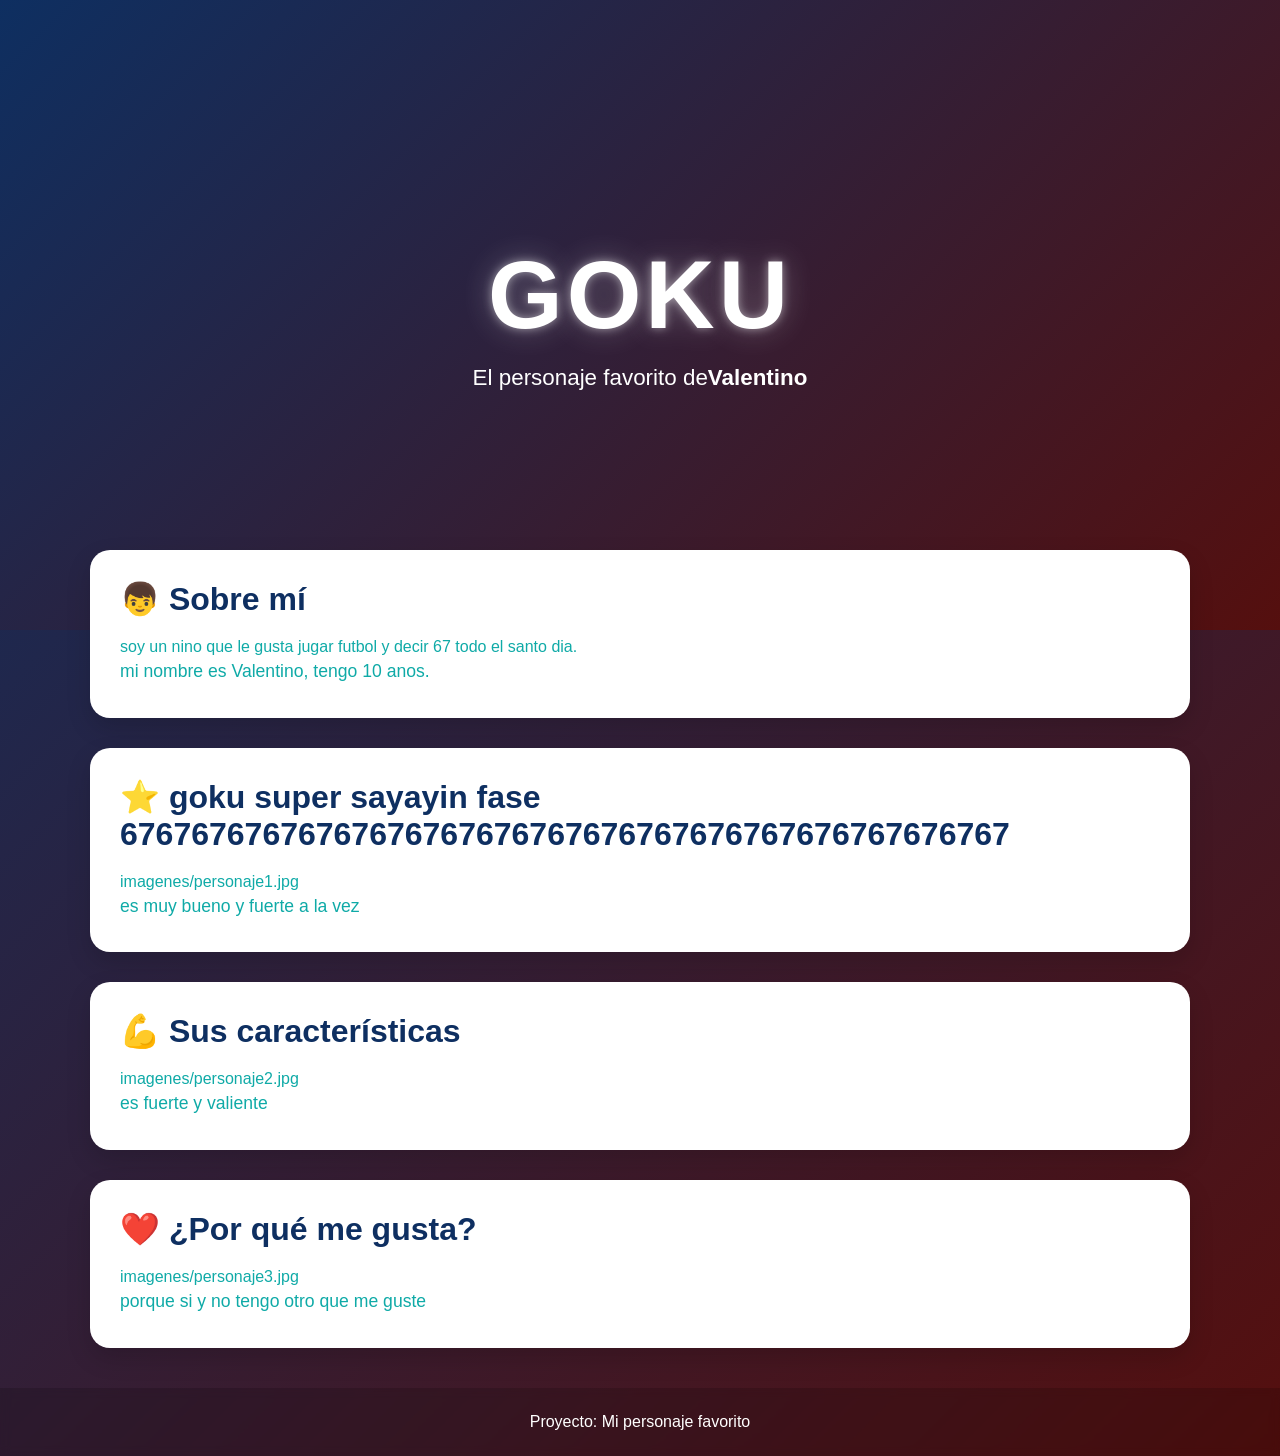
<file: docs/personajeFavorito/index.html>
<!DOCTYPE html>
<html lang="es">

<head>
    <meta charset="UTF-8">
    <meta name="viewport" content="width=device-width, initial-scale=1.0">
    <title>goku super sayayin 677676767</title>
    <link rel="stylesheet" href="style.css">
</head>

<body>

    <header class="hero">
        <div class="hero-content">
            <h1>goku</h1>
            <p>El personaje favorito de<strong>Valentino</strong></p>
        </div>
    </header>

    <main>

        <section class="card">
            <h2>👦 Sobre mí</h2>
            soy un nino que le gusta jugar futbol y decir 67 todo el santo dia.

            <p>
                mi nombre es Valentino, tengo 10 anos.
    
            
            </p>
        </section>

        <section class="card">
            <h2>⭐ goku super sayayin fase 67676767676767676767676767676767676767676767676767</h2>
            imagenes/personaje1.jpg

            <p>
                es muy bueno y fuerte a la vez
                
            </p>
        </section>

        <section class="card">
            <h2>💪 Sus características</h2>
            imagenes/personaje2.jpg

            <p>
                es fuerte y valiente
            
            </p>
        </section>

        <section class="card">
            <h2>❤️ ¿Por qué me gusta?</h2>
            imagenes/personaje3.jpg

            <p>
                porque si y no tengo otro que me guste
                
            </p>
        </section>

    </main>

    <footer>
        <p>Proyecto: Mi personaje favorito</p>
    </footer>

</body>

</html>
</file>
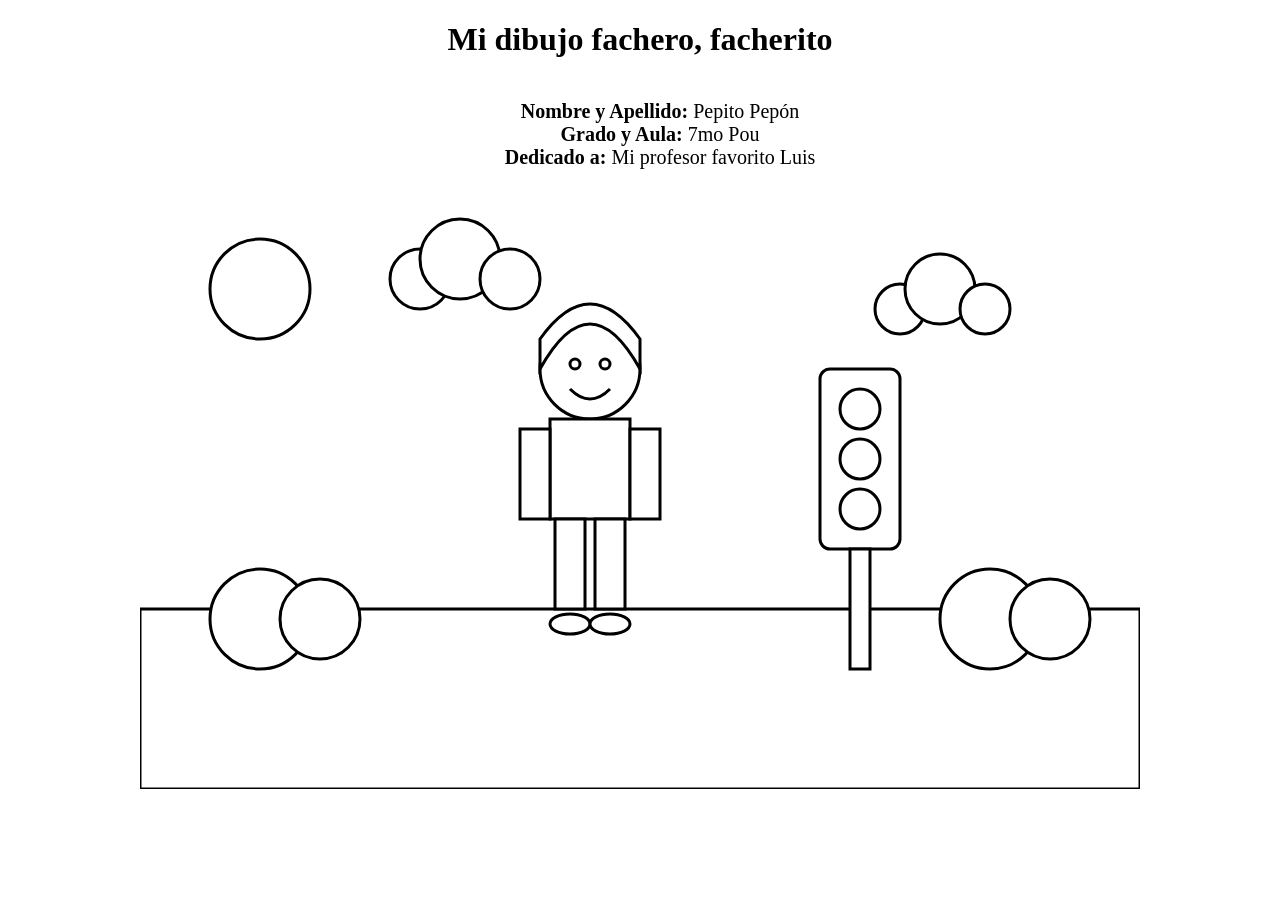
<file: docs/semaforoRGB/index.html>
<!DOCTYPE html>
<html lang="es">
<head>
    <meta charset="UTF-8">
    <title>Dibujo para colorear</title>
    <link rel="stylesheet" href="estilos.css">
</head>
<body>
<h1>Mi dibujo fachero, facherito</h1>
<ul>
  <li><strong>Nombre y Apellido:</strong> Pepito Pepón</li>
  <li><strong>Grado y Aula:</strong> 7mo Pou</li>
  <li><strong>Dedicado a:</strong> Mi profesor favorito Luis</li>
</ul>
<svg viewBox="0 0 1000 600" class="dibujo cielo">

    <!-- Sol -->
    <circle class="sol" cx="120" cy="100" r="50"/>

    <!-- Nubes -->
    <g class="nube">
        <circle class="nube-cuerpo" cx="280" cy="90" r="30"/>
        <circle class="nube-cuerpo" cx="320" cy="70" r="40"/>
        <circle class="nube-cuerpo" cx="370" cy="90" r="30"/>
    </g>

    <g class="nube">
        <circle class="nube-cuerpo" cx="760" cy="120" r="25"/>
        <circle class="nube-cuerpo" cx="800" cy="100" r="35"/>
        <circle class="nube-cuerpo" cx="845" cy="120" r="25"/>
    </g>

    <!-- Césped -->
    <rect class="cesped" x="0" y="420" width="1000" height="180"/>

    <!-- Arbustos -->
    <circle class="arbusto" cx="120" cy="430" r="50"/>
    <circle class="arbusto" cx="180" cy="430" r="40"/>

    <circle class="arbusto" cx="850" cy="430" r="50"/>
    <circle class="arbusto" cx="910" cy="430" r="40"/>

    <!-- Semáforo -->
    <g class="semaforo">

        <rect class="cuerpo-semaforo"
              x="680"
              y="180"
              width="80"
              height="180"
              rx="10"/>

        <circle class="luz-roja"
                cx="720"
                cy="220"
                r="20"/>

        <circle class="luz-amarilla"
                cx="720"
                cy="270"
                r="20"/>

        <circle class="luz-verde"
                cx="720"
                cy="320"
                r="20"/>

        <rect class="palo-semaforo"
              x="710"
              y="360"
              width="20"
              height="120"/>

    </g>

    <!-- Persona -->

    <!-- Cabeza -->
    <circle class="piel"
            cx="450"
            cy="180"
            r="50"/>

    <!-- Cabello -->
    <path class="cabello"
          d="M400 180
             Q450 90 500 180
             L500 150
             Q450 80 400 150 Z"/>

    <!-- Ojos -->
    <circle class="ojo"
            cx="435"
            cy="175"
            r="5"/>

    <circle class="ojo"
            cx="465"
            cy="175"
            r="5"/>

    <!-- Sonrisa -->
    <path class="boca"
          d="M430 200 Q450 220 470 200"/>

    <!-- Polo -->
    <rect class="polo"
          x="410"
          y="230"
          width="80"
          height="100"/>

    <!-- Brazos -->
    <rect class="piel"
          x="380"
          y="240"
          width="30"
          height="90"/>

    <rect class="piel"
          x="490"
          y="240"
          width="30"
          height="90"/>

    <!-- Pantalón -->
    <rect class="pantalon"
          x="415"
          y="330"
          width="30"
          height="90"/>

    <rect class="pantalon"
          x="455"
          y="330"
          width="30"
          height="90"/>

    <!-- Zapatos -->
    <ellipse class="zapato"
             cx="430"
             cy="435"
             rx="20"
             ry="10"/>

    <ellipse class="zapato"
             cx="470"
             cy="435"
             rx="20"
             ry="10"/>

</svg>

</body>
</html>
</file>
<file: docs/personajeFavorito/style.css>
/*======================================
  PALETA DE COLORES
======================================*/
:root {
    --color-primario: #0e2f61;
    --color-secundario: #550f0e;
}

/*======================================
  CONFIGURACIÓN GENERAL
======================================*/
* {
    margin: 0;
    padding: 0;
    box-sizing: border-box;
}

body {
    font-family: "Segoe UI", Arial, sans-serif;

    background: linear-gradient(
        135deg,
        var(--color-primario),
        var(--color-secundario)
    );

    min-height: 100vh;
    color: #0faaa7;
}

/*======================================
  HERO
======================================*/
.hero {
    height: 70vh;

    display: flex;
    justify-content: center;
    align-items: center;

    text-align: center;

    background: linear-gradient(
        135deg,
        var(--color-primario),
        var(--color-secundario)
    );

    color: white;
}

.hero-content {
    animation: aparecer 1.5s ease;
}

.hero h1 {
    font-size: clamp(3rem, 8vw, 6rem);
    letter-spacing: 4px;
    text-transform: uppercase;

    text-shadow:
        0 0 10px rgba(255,255,255,.5),
        0 0 30px rgba(255,255,255,.3);

    animation: flotar 3s ease-in-out infinite;
}

.hero p {
    font-size: 1.4rem;
    margin-top: 15px;
}

/*======================================
  CONTENEDOR
======================================*/
main {
    width: 90%;
    max-width: 1100px;

    margin: -80px auto 40px;
}

/*======================================
  TARJETAS
======================================*/
.card {
    background: white;

    margin-bottom: 30px;
    padding: 30px;

    border-radius: 20px;

    box-shadow: 0 10px 25px rgba(0,0,0,.15);

    transition: .3s;
}

.card:hover {
    transform: translateY(-8px);
}

.card h2 {
    color: var(--color-primario);
    margin-bottom: 20px;
    font-size: 2rem;
}

.card img {
    width: 100%;
    max-width: 450px;

    display: block;
    margin: 20px auto;

    border-radius: 15px;

    transition: .4s;
}

.card img:hover {
    transform: scale(1.05);
}

.card p {
    font-size: 1.1rem;
    line-height: 1.8;
}

/*======================================
  FOOTER
======================================*/
footer {
    text-align: center;

    padding: 25px;

    color: white;

    background: rgba(0,0,0,.15);

    backdrop-filter: blur(5px);
}

/*======================================
  ANIMACIONES
======================================*/
@keyframes aparecer {
    from {
        opacity: 0;
        transform: translateY(40px);
    }

    to {
        opacity: 1;
        transform: translateY(0);
    }
}

@keyframes flotar {
    0% {
        transform: translateY(0);
    }

    50% {
        transform: translateY(-10px);
    }

    100% {
        transform: translateY(0);
    }
}

/*======================================
  RESPONSIVE
======================================*/
@media (max-width: 768px) {

    .hero {
        height: 55vh;
    }

    .hero p {
        font-size: 1rem;
    }

    .card {
        padding: 20px;
    }

    .card h2 {
        font-size: 1.5rem;
    }
}
</file>
<file: docs/semaforoRGB/estilos.css>
body{
    margin:0;
    display:flex;
    justify-content:center;
    background:white;
    flex-direction: column;
    align-items: center;

}
h1 {
  text-align: center;
}
ul {
  list-style-type: none;
  display: flex;
  flex-direction: column;
  align-items: center;
  font-size: 20px;
}
.dibujo{
    width:1000px;
}

.cielo,
.sol,
.nube-cuerpo,
.cesped,
.arbusto,
.cuerpo-semaforo,
.luz-roja,
.luz-amarilla,
.luz-verde,
.palo-semaforo,
.piel,
.cabello,
.ojo,
.polo,
.pantalon,
.zapato{
    fill:white;
    stroke:black;
    stroke-width:3;
}
</file>
